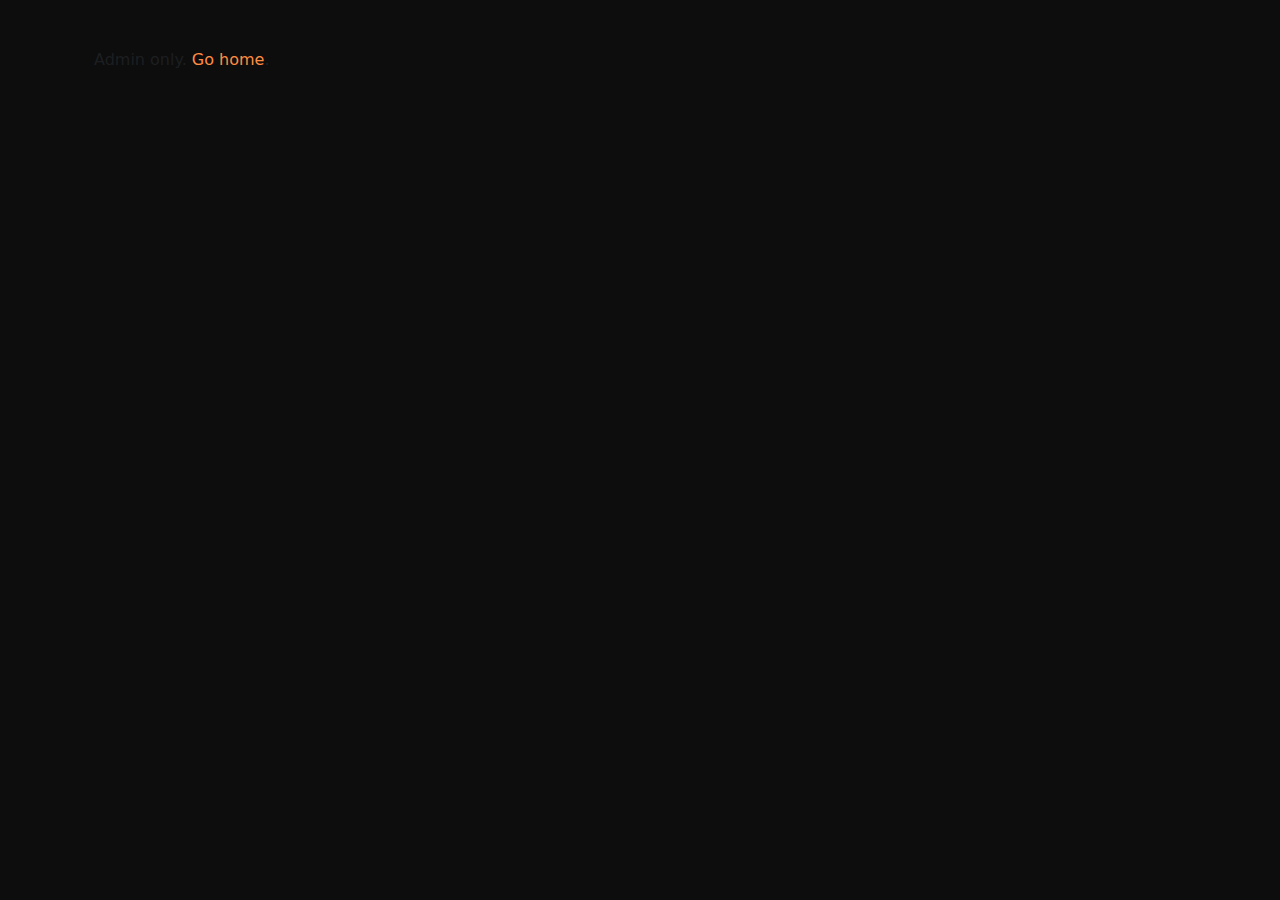
<file: frontend/admin-orders.html>
<!DOCTYPE html>
<html lang="en">
<head>
  <meta charset="UTF-8">
  <meta name="viewport" content="width=device-width, initial-scale=1">
  <title>Admin Orders — Food Court</title>
  <link href="https://cdn.jsdelivr.net/npm/bootstrap@5.3.2/dist/css/bootstrap.min.css" rel="stylesheet">
  <link rel="stylesheet" href="css/styles.css">
</head>
<body>
  <div id="navbar"></div>

  <div class="container py-4">
    <h1 class="page-title">Manage Orders</h1>
    <p class="text-muted mb-4">Orders booked by customers. (Demo data.)</p>
    <div class="admin-card">
      <div class="table-responsive">
        <table class="table table-dark table-hover">
          <thead>
            <tr><th>Order ID</th><th>Booked by</th><th>Items</th><th>Total</th><th>Status</th></tr>
          </thead>
          <tbody>
            <tr><td>#1001</td><td>user@example.com</td><td>Dosa x2, Idly x1</td><td>₹140</td><td>Pending</td></tr>
            <tr><td>#1002</td><td>guest@test.com</td><td>Noodles x1, Fried Rice x1</td><td>₹145</td><td>Completed</td></tr>
          </tbody>
        </table>
      </div>
      <a href="admin.html" class="btn btn-outline-accent mt-3">← Back to Admin</a>
    </div>
  </div>

  <footer class="footer">© 2026 Food Court</footer>

  <script src="https://cdn.jsdelivr.net/npm/bootstrap@5.3.2/dist/js/bootstrap.bundle.min.js"></script>
  <script src="js/script.js"></script>
  <script>
    document.addEventListener('DOMContentLoaded', function() {
      if (!window.isAdmin()) {
        document.body.innerHTML = '<div class="container py-5"><p class="text-muted">Admin only. <a href="index.html">Go home</a>.</p></div>';
      }
    });
  </script>
</body>
</html>
</file>
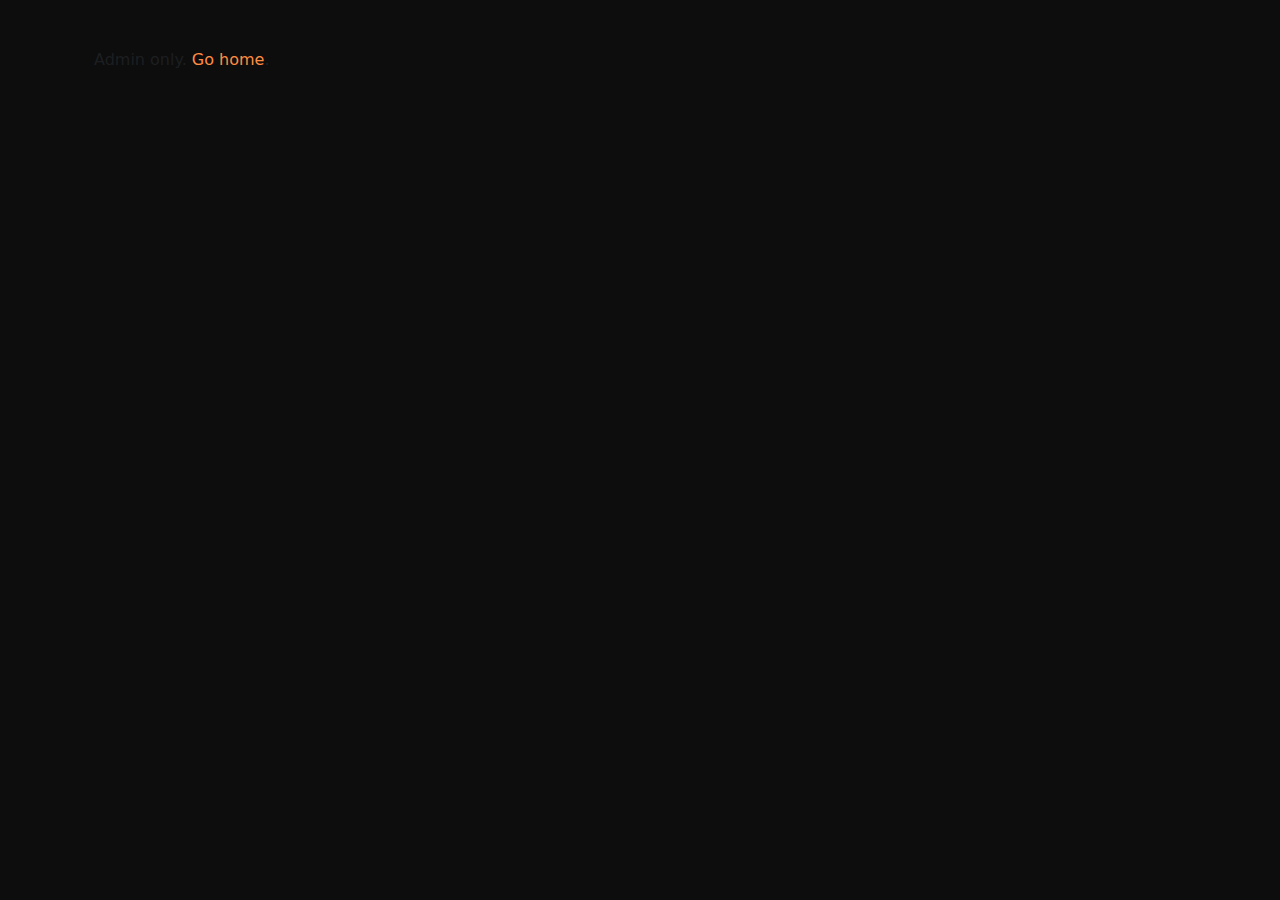
<file: frontend/admin.html>
<!DOCTYPE html>
<html lang="en">
<head>
  <meta charset="UTF-8">
  <meta name="viewport" content="width=device-width, initial-scale=1">
  <title>Admin — Food Court</title>
  <link href="https://cdn.jsdelivr.net/npm/bootstrap@5.3.2/dist/css/bootstrap.min.css" rel="stylesheet">
  <link rel="stylesheet" href="css/styles.css">
</head>
<body>
  <div id="navbar"></div>

  <div class="container py-4">
    <h1 class="page-title">Admin Dashboard</h1>
    <p class="text-muted mb-4">Manage orders and menu. All pages linked below.</p>

    <div class="row g-3">
      <div class="col-md-6">
        <div class="admin-card">
          <h3 class="text-accent mb-3">Orders</h3>
          <p class="text-muted small">View and manage orders booked by customers.</p>
          <a href="admin-orders.html" class="btn btn-primary btn-accent">Manage Orders</a>
        </div>
      </div>
      <div class="col-md-6">
        <div class="admin-card">
          <h3 class="text-accent mb-3">Menu</h3>
          <p class="text-muted small">Add or edit menu items (South Indian, Breakfast, Chinese).</p>
          <a href="admin-menu.html" class="btn btn-primary btn-accent">Admin Menu</a>
        </div>
      </div>
    </div>

    <!-- Demo: orders booked by whom (static list for demo) -->
    <div class="admin-card mt-4">
      <h3 class="text-accent mb-3">Orders Booked (Demo)</h3>
      <p class="text-muted small">Sample list — connect to backend for real data.</p>
      <div class="table-responsive">
        <table class="table table-dark table-hover">
          <thead>
            <tr><th>Order ID</th><th>Booked by</th><th>Items</th><th>Total</th><th>Status</th></tr>
          </thead>
          <tbody>
            <tr><td>#1001</td><td>user@example.com</td><td>Dosa x2, Idly x1</td><td>₹140</td><td>Pending</td></tr>
            <tr><td>#1002</td><td>guest@test.com</td><td>Noodles x1, Fried Rice x1</td><td>₹145</td><td>Completed</td></tr>
          </tbody>
        </table>
      </div>
    </div>
  </div>

  <footer class="footer">© 2026 Food Court</footer>

  <script src="https://cdn.jsdelivr.net/npm/bootstrap@5.3.2/dist/js/bootstrap.bundle.min.js"></script>
  <script src="js/script.js"></script>
  <script>
    document.addEventListener('DOMContentLoaded', function() {
      if (!window.isAdmin()) {
        document.body.innerHTML = '<div class="container py-5"><p class="text-muted">Admin only. <a href="index.html">Go home</a>.</p></div>';
      }
    });
  </script>
</body>
</html>
</file>
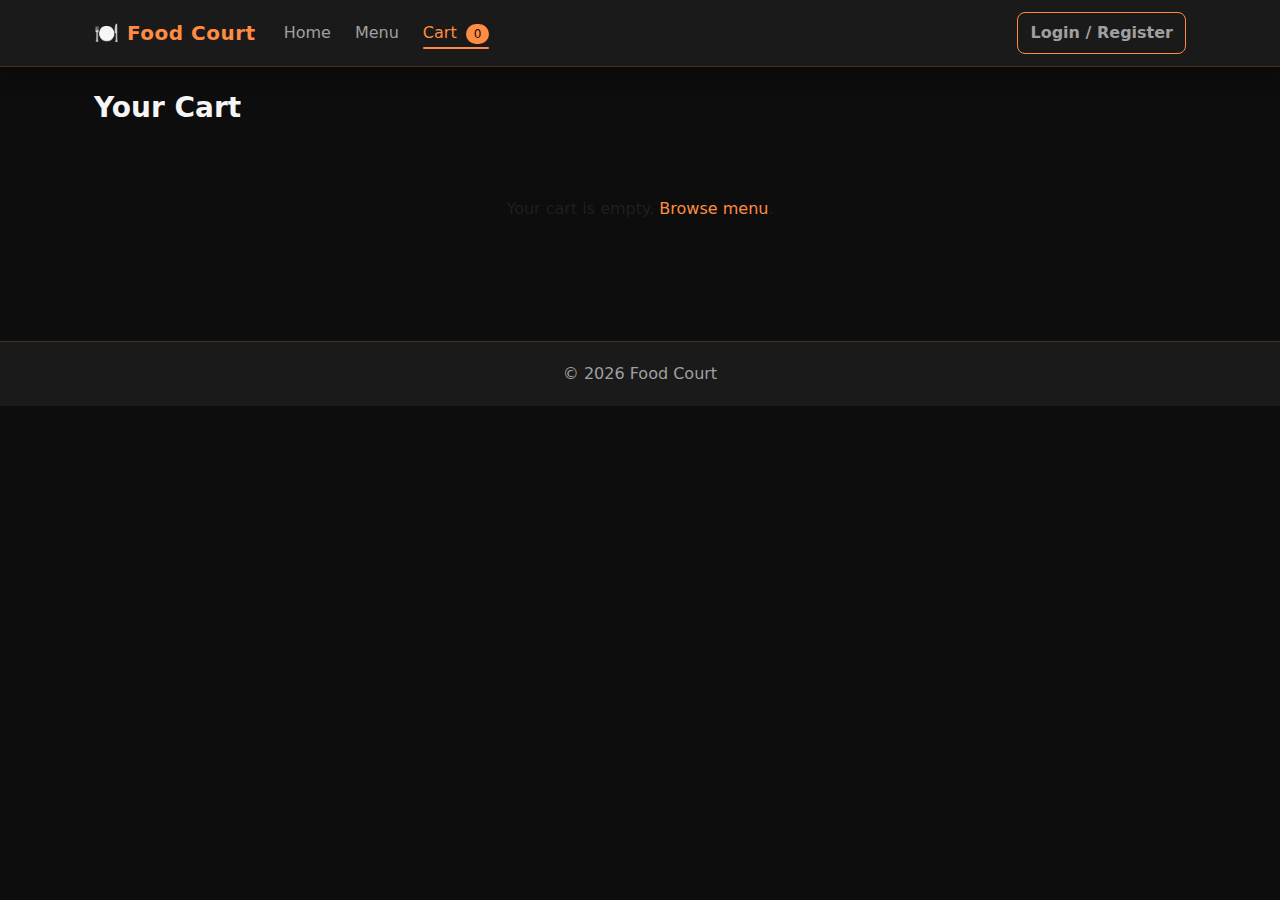
<file: frontend/cart.html>
<!DOCTYPE html>
<html lang="en">
<head>
  <meta charset="UTF-8">
  <meta name="viewport" content="width=device-width, initial-scale=1">
  <title>Cart — Food Court</title>
  <link href="https://cdn.jsdelivr.net/npm/bootstrap@5.3.2/dist/css/bootstrap.min.css" rel="stylesheet">
  <link rel="stylesheet" href="css/styles.css">
</head>
<body>
  <div id="navbar"></div>

  <div class="container py-4">
    <h1 class="page-title">Your Cart</h1>
    <div id="cartList"></div>
    <div id="cartEmpty" class="text-muted text-center py-5 d-none">Your cart is empty. <a href="menu.html" class="text-accent">Browse menu</a>.</div>
    <div id="cartFooter" class="d-none mt-4">
      <p class="cart-total mb-3">Total: ₹<span id="cartTotal">0</span></p>
      <button type="button" class="btn btn-primary btn-accent" id="checkoutBtn">Proceed to Checkout</button>
    </div>
  </div>

  <footer class="footer">© 2026 Food Court</footer>

  <script src="https://cdn.jsdelivr.net/npm/bootstrap@5.3.2/dist/js/bootstrap.bundle.min.js"></script>
  <script src="js/script.js"></script>
  <script>
    document.addEventListener('DOMContentLoaded', function() {
      var cart = window.getCart();
      var listEl = document.getElementById('cartList');
      var emptyEl = document.getElementById('cartEmpty');
      var footerEl = document.getElementById('cartFooter');
      var totalEl = document.getElementById('cartTotal');
      if (!cart.length) {
        emptyEl.classList.remove('d-none');
        footerEl.classList.add('d-none');
        return;
      }
      emptyEl.classList.add('d-none');
      footerEl.classList.remove('d-none');
      var total = 0;
      listEl.innerHTML = cart.map(function(item, idx) {
        var q = item.quantity || 1;
        var sub = (item.price || 0) * q;
        total += sub;
        return '<div class="cart-item">' +
          '<div><img src="' + (item.image || '') + '" alt="" style="width:60px;height:60px;object-fit:cover;border-radius:8px;" onerror="this.style.display=\'none\'">' +
          '<strong class="ms-2">' + item.name + '</strong></div>' +
          '<div>₹' + item.price + ' × ' + q + ' = <span class="text-accent">₹' + sub + '</span></div>' +
          '</div>';
      }).join('');
      totalEl.textContent = total;
      document.getElementById('checkoutBtn').onclick = function() {
        if (!window.isLoggedIn()) {
          alert('Please login to checkout.');
          window.location.href = 'login.html';
          return;
        }
        alert('Order placed! (Demo — no backend)');
        window.setCart([]);
        window.updateCartBadge();
        window.location.href = 'orders.html';
      };
    });
  </script>
</body>
</html>
</file>
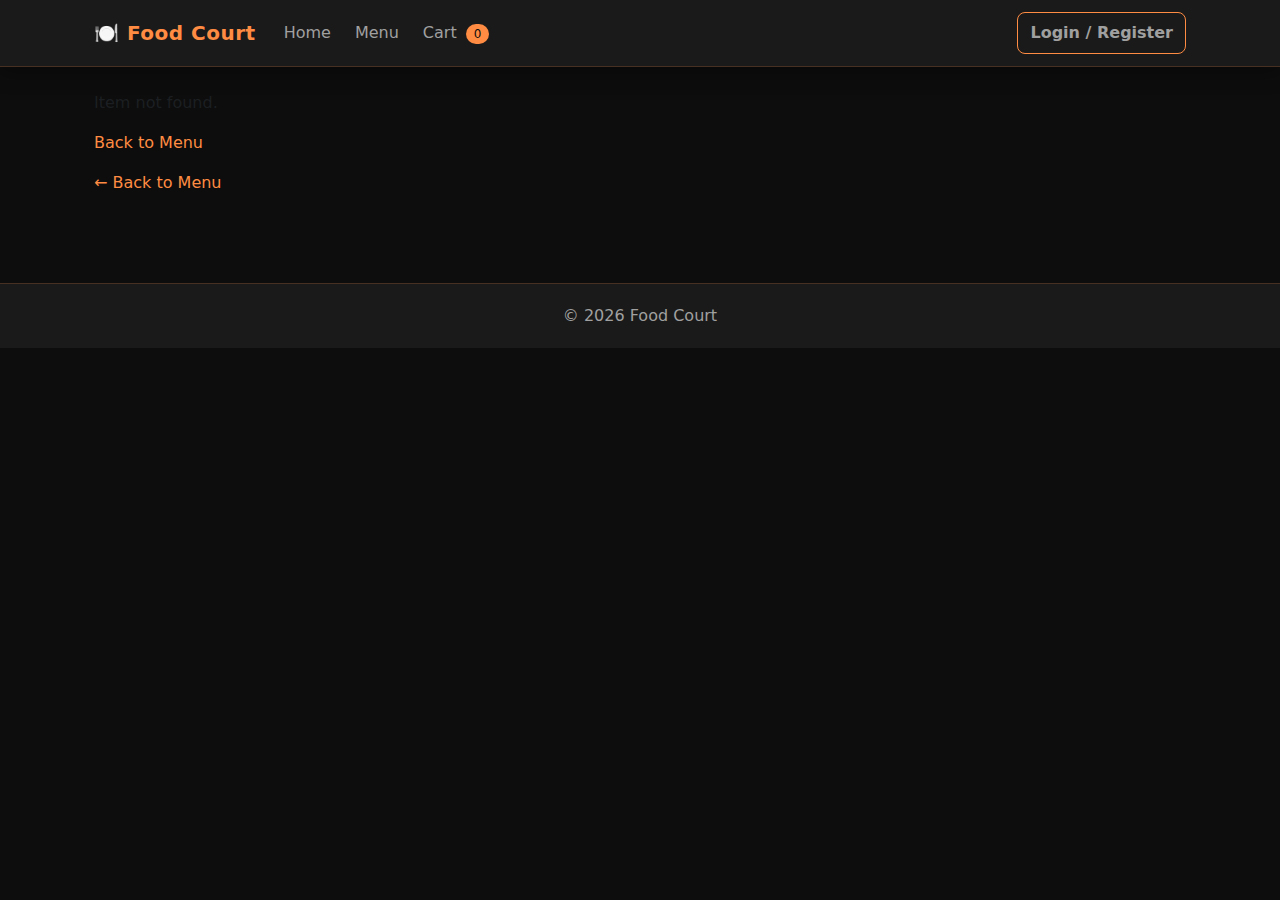
<file: frontend/item.html>
<!DOCTYPE html>
<html lang="en">
<head>
  <meta charset="UTF-8">
  <meta name="viewport" content="width=device-width, initial-scale=1">
  <title>Item — Food Court</title>
  <link href="https://cdn.jsdelivr.net/npm/bootstrap@5.3.2/dist/css/bootstrap.min.css" rel="stylesheet">
  <link rel="stylesheet" href="css/styles.css">
</head>
<body>
  <div id="navbar"></div>

  <div class="container py-4">
    <div id="itemContent">
      <!-- Filled by script: image, name, price, quantity bar, add to cart -->
    </div>
    <p class="mt-3"><a href="menu.html" class="text-accent">← Back to Menu</a></p>
  </div>

  <footer class="footer">© 2026 Food Court</footer>

  <script src="https://cdn.jsdelivr.net/npm/bootstrap@5.3.2/dist/js/bootstrap.bundle.min.js"></script>
  <script src="js/script.js"></script>
  <script>
    document.addEventListener('DOMContentLoaded', function() {
      const params = new URLSearchParams(window.location.search);
      const id = params.get('id');
      const cat = params.get('cat');
      const item = window.getItemById(id, cat);
      const container = document.getElementById('itemContent');
      if (!item) {
        container.innerHTML = '<p class="text-muted">Item not found.</p><a href="menu.html">Back to Menu</a>';
        return;
      }
      container.innerHTML = `
        <div class="item-detail-card">
          <img src="${item.image}" alt="${item.name}" class="item-detail-img" onerror="this.src='https://via.placeholder.com/400x250?text=${encodeURIComponent(item.name)}'">
          <div class="p-4">
            <h1 class="page-title mb-2">${item.name}</h1>
            <p class="text-muted">${item.description || ''}</p>
            <p class="text-accent fs-4 fw-bold mb-3">₹${item.price}</p>
            <div class="quantity-bar">
              <label>Quantity:</label>
              <div class="quantity-controls">
                <button type="button" id="qtyMinus" aria-label="Decrease">−</button>
                <input type="number" id="qtyInput" value="1" min="1" max="20" readonly>
                <button type="button" id="qtyPlus" aria-label="Increase">+</button>
              </div>
            </div>
            <button type="button" class="btn btn-primary btn-accent w-100" id="addToCartBtn">Add to Cart</button>
          </div>
        </div>
      `;
      var qtyInput = document.getElementById('qtyInput');
      document.getElementById('qtyMinus').onclick = function() {
        var v = Math.max(1, parseInt(qtyInput.value, 10) - 1);
        qtyInput.value = v;
      };
      document.getElementById('qtyPlus').onclick = function() {
        var v = Math.min(20, parseInt(qtyInput.value, 10) + 1);
        qtyInput.value = v;
      };
      document.getElementById('addToCartBtn').onclick = function() {
        window.addToCart(item, qtyInput.value);
        alert('Added to cart!');
        window.location.href = 'cart.html';
      };
    });
  </script>
</body>
</html>
</file>
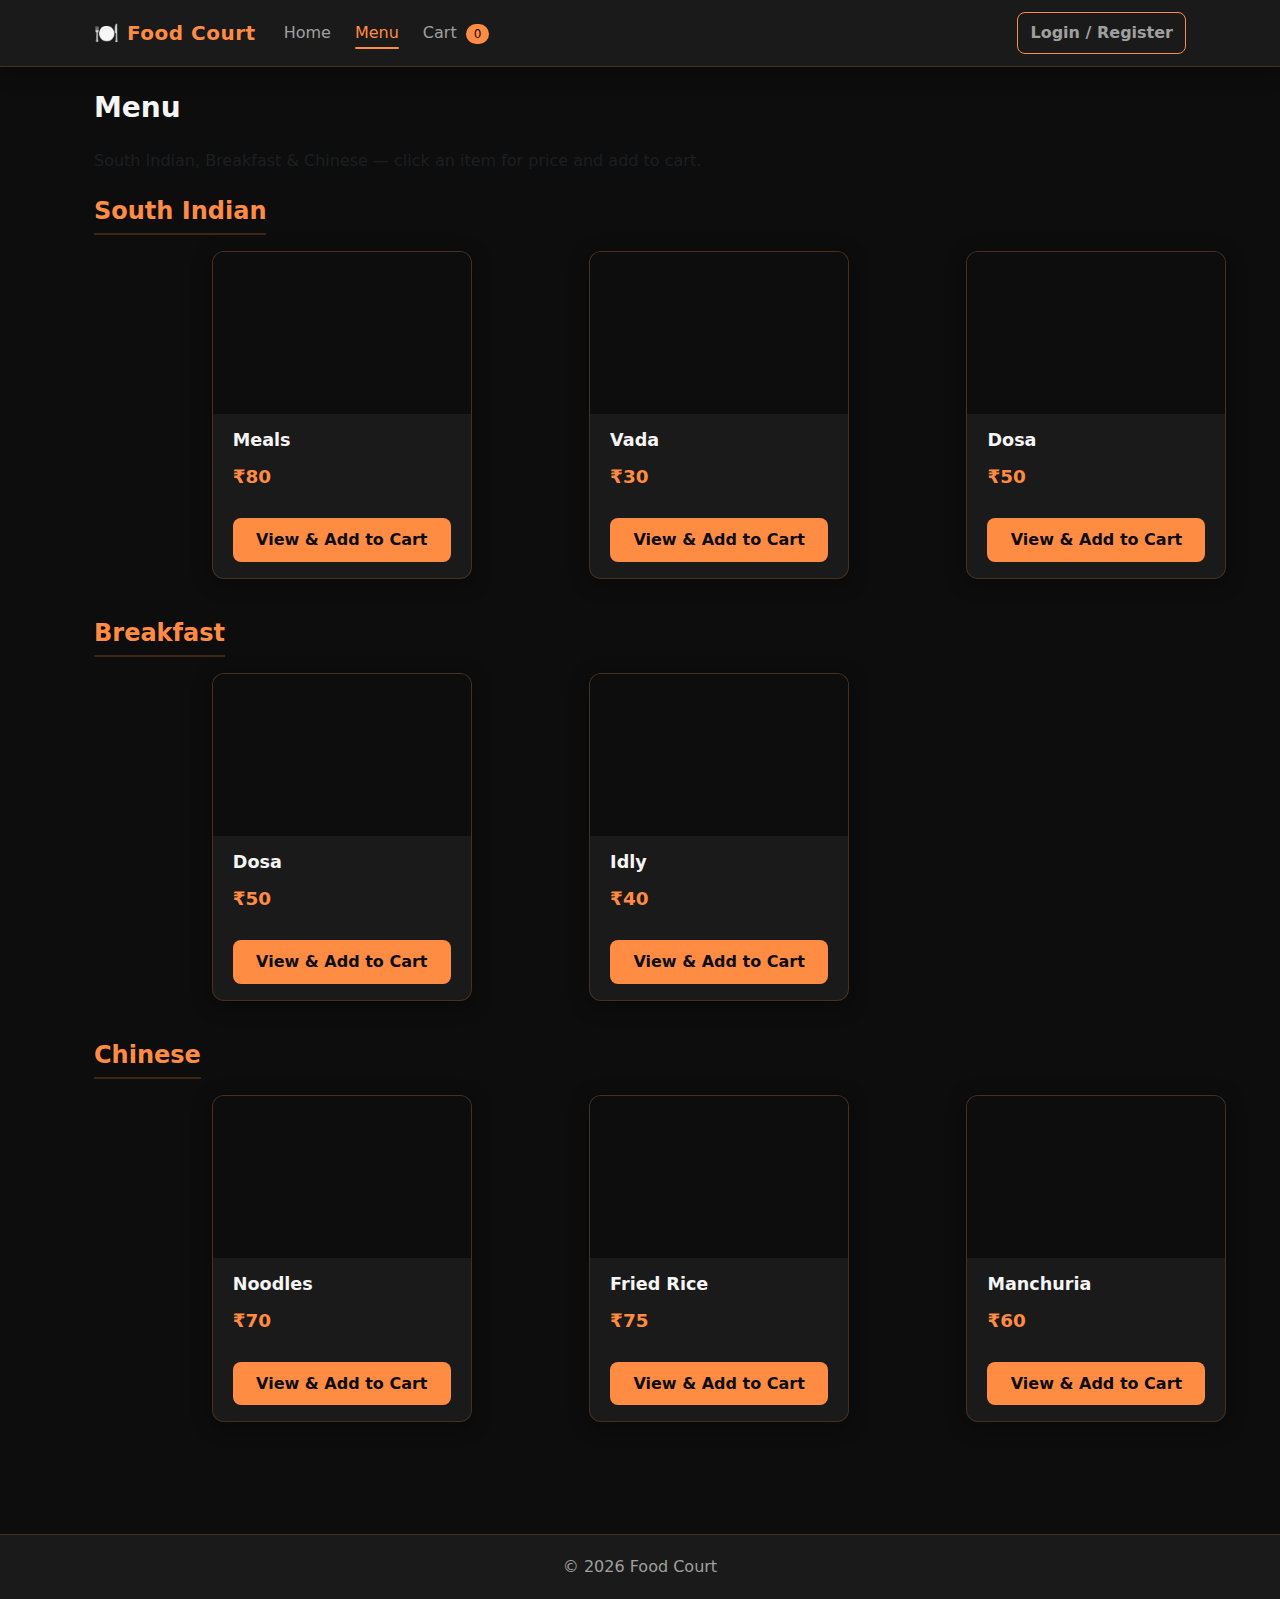
<file: frontend/menu.html>
<!DOCTYPE html>
<html lang="en">
<head>
  <meta charset="UTF-8">
  <meta name="viewport" content="width=device-width, initial-scale=1">
  <title>Menu — Food Court</title>
  <link href="https://cdn.jsdelivr.net/npm/bootstrap@5.3.2/dist/css/bootstrap.min.css" rel="stylesheet">
  <link rel="stylesheet" href="css/styles.css">
</head>
<body>
  <div id="navbar"></div>

  <div class="container py-4">
    <h1 class="page-title">Menu</h1>
    <p class="text-muted mb-4">South Indian, Breakfast & Chinese — click an item for price and add to cart.</p>

    <!-- South Indian -->
    <section class="category-section" id="south-indian">
      <h2 class="category-heading">South Indian</h2>
      <div class="menu-grid row g-3" id="menu-south-indian"></div>
    </section>

    <!-- Breakfast -->
    <section class="category-section" id="breakfast">
      <h2 class="category-heading">Breakfast</h2>
      <div class="menu-grid row g-3" id="menu-breakfast"></div>
    </section>

    <!-- Chinese -->
    <section class="category-section" id="chinese">
      <h2 class="category-heading">Chinese</h2>
      <div class="menu-grid row g-3" id="menu-chinese"></div>
    </section>
  </div>

  <footer class="footer">© 2026 Food Court</footer>

  <script src="https://cdn.jsdelivr.net/npm/bootstrap@5.3.2/dist/js/bootstrap.bundle.min.js"></script>
  <script src="js/script.js"></script>
  <script>
    // Render menu cards for each category using shared MENU_DATA and renderMenuCard
    document.addEventListener('DOMContentLoaded', function() {
      const ids = {
        'South Indian': 'menu-south-indian',
        'Breakfast': 'menu-breakfast',
        'Chinese': 'menu-chinese'
      };
      Object.keys(window.MENU_DATA || {}).forEach(function(cat) {
        const container = document.getElementById(ids[cat]);
        if (!container) return;
        const items = window.MENU_DATA[cat];
        container.innerHTML = items.map(function(item) {
          return '<div class="col-12 col-sm-6 col-lg-4">' + window.renderMenuCard(item, cat) + '</div>';
        }).join('');
      });
    });
  </script>
</body>
</html>
</file>
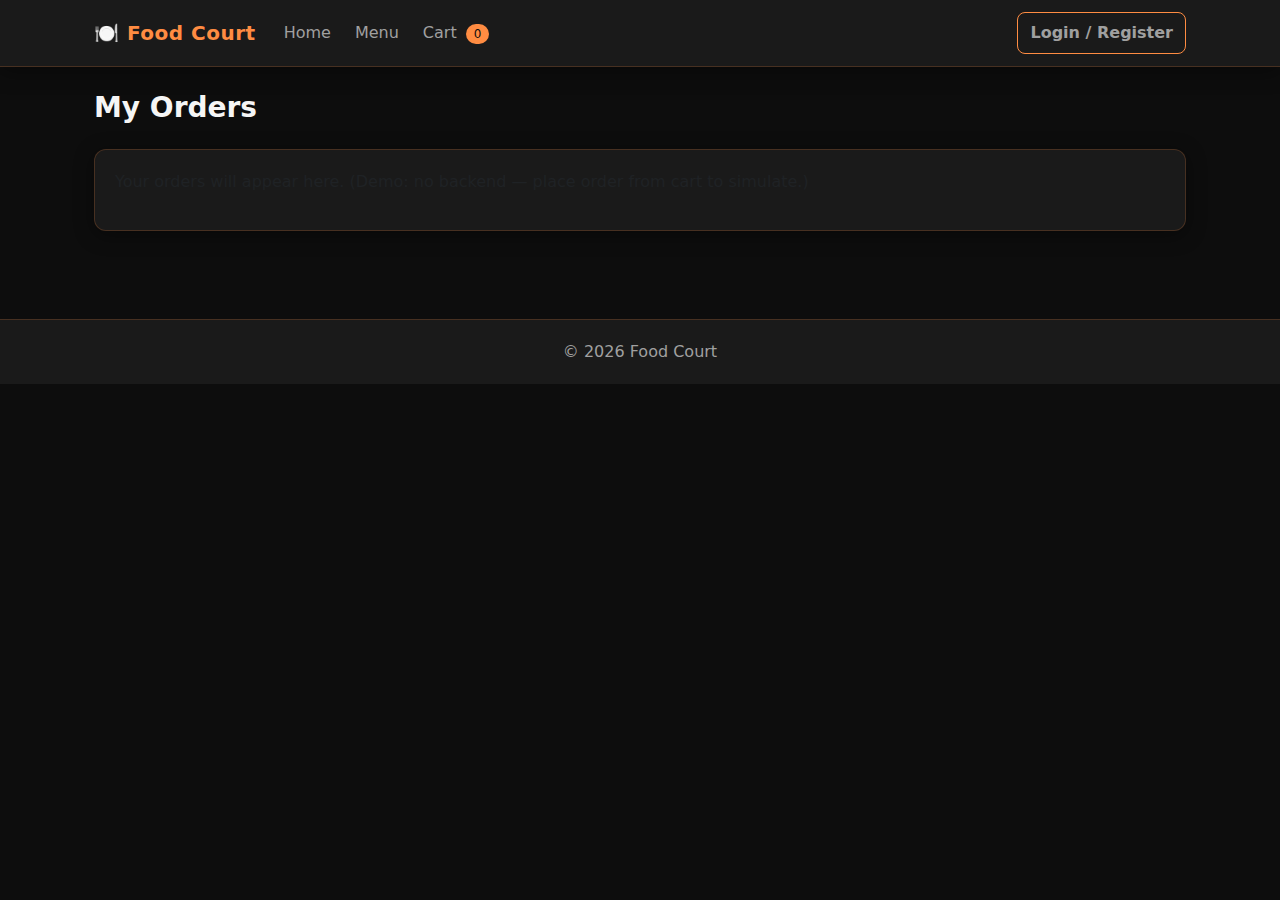
<file: frontend/orders.html>
<!DOCTYPE html>
<html lang="en">
<head>
  <meta charset="UTF-8">
  <meta name="viewport" content="width=device-width, initial-scale=1">
  <title>My Orders — Food Court</title>
  <link href="https://cdn.jsdelivr.net/npm/bootstrap@5.3.2/dist/css/bootstrap.min.css" rel="stylesheet">
  <link rel="stylesheet" href="css/styles.css">
</head>
<body>
  <div id="navbar"></div>

  <div class="container py-4">
    <h1 class="page-title">My Orders</h1>
    <div id="ordersContent" class="admin-card">
      <p class="text-muted">Your orders will appear here. (Demo: no backend — place order from cart to simulate.)</p>
    </div>
  </div>

  <footer class="footer">© 2026 Food Court</footer>

  <script src="https://cdn.jsdelivr.net/npm/bootstrap@5.3.2/dist/js/bootstrap.bundle.min.js"></script>
  <script src="js/script.js"></script>
</body>
</html>
</file>
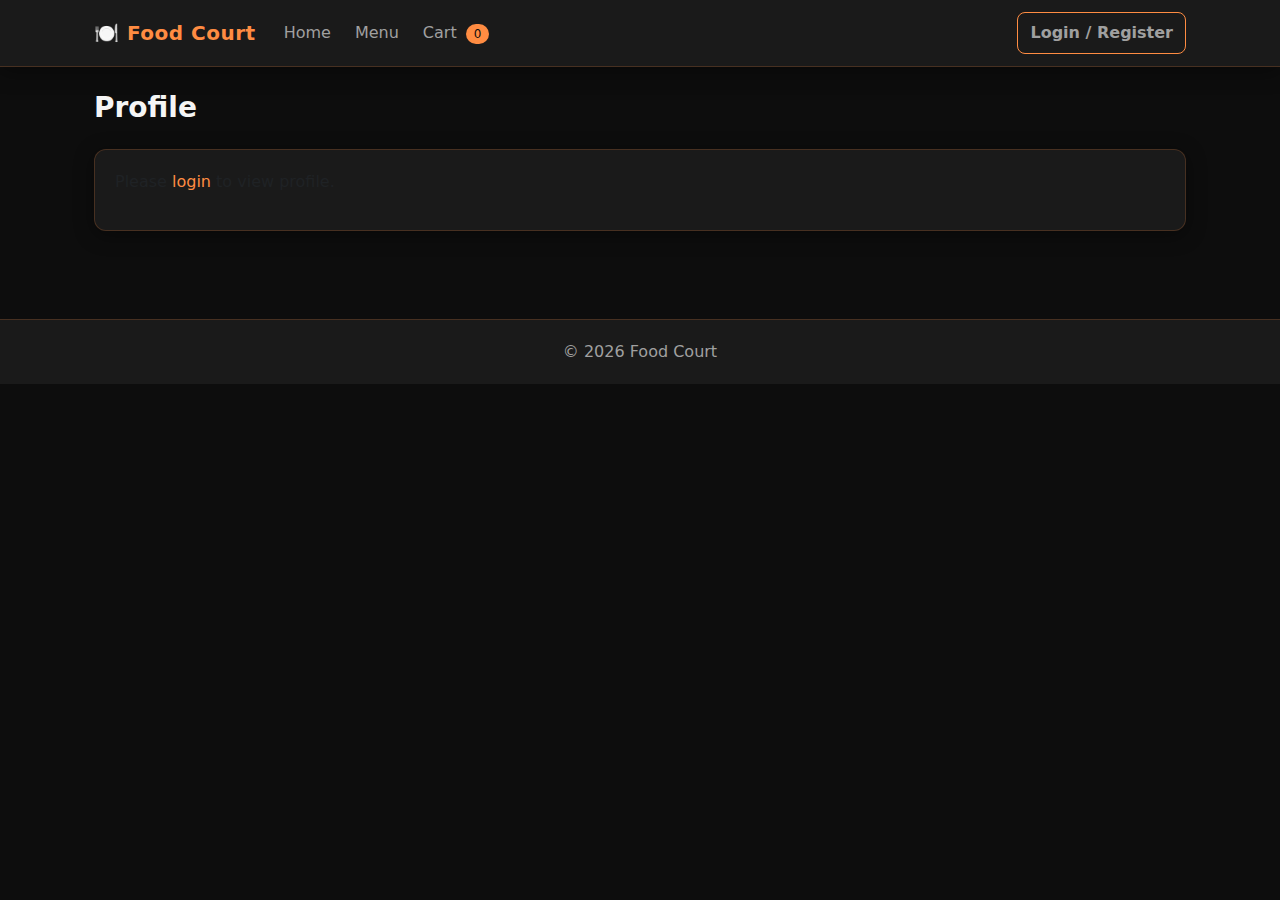
<file: frontend/profile.html>
<!DOCTYPE html>
<html lang="en">
<head>
  <meta charset="UTF-8">
  <meta name="viewport" content="width=device-width, initial-scale=1">
  <title>Profile — Food Court</title>
  <link href="https://cdn.jsdelivr.net/npm/bootstrap@5.3.2/dist/css/bootstrap.min.css" rel="stylesheet">
  <link rel="stylesheet" href="css/styles.css">
</head>
<body>
  <div id="navbar"></div>

  <div class="container py-4">
    <h1 class="page-title">Profile</h1>
    <div id="profileContent" class="admin-card">
      <!-- Filled by script if logged in -->
    </div>
  </div>

  <footer class="footer">© 2026 Food Court</footer>

  <script src="https://cdn.jsdelivr.net/npm/bootstrap@5.3.2/dist/js/bootstrap.bundle.min.js"></script>
  <script src="js/script.js"></script>
  <script>
    document.addEventListener('DOMContentLoaded', function() {
      var user = window.getCurrentUser();
      var el = document.getElementById('profileContent');
      if (!user) {
        el.innerHTML = '<p class="text-muted">Please <a href="login.html" class="text-accent">login</a> to view profile.</p>';
        return;
      }
      el.innerHTML = '<p><strong>Name:</strong> ' + (user.name || '—') + '</p>' +
        '<p><strong>Email:</strong> ' + (user.email || '—') + '</p>' +
        '<p><strong>Role:</strong> ' + (user.role || 'user') + '</p>';
    });
  </script>
</body>
</html>
</file>
<file: frontend/css/styles.css>
/**
 * Food Court — Single shared stylesheet
 * Theme: Black background, light orange accents, soft shadows, modern cards
 * ==========================================================================
 */

/* ─────────────────────────────────────────────────────────────────────────
   CSS Variables (Design theme)
   ───────────────────────────────────────────────────────────────────────── */
:root {
  --bg-dark: #0d0d0d;
  --bg-card: #1a1a1a;
  --bg-card-hover: #222;
  --accent: #ff8c42;
  --accent-light: #ffa366;
  --accent-dark: #e67a30;
  --text-primary: #f5f5f5;
  --text-muted: #a0a0a0;
  --border: rgba(255, 140, 66, 0.2);
  --shadow-soft: 0 4px 20px rgba(0, 0, 0, 0.4);
  --shadow-glow: 0 0 20px rgba(255, 140, 66, 0.25);
  --radius: 12px;
  --transition: 0.3s ease;
}

/* ─────────────────────────────────────────────────────────────────────────
   Reset & Base
   ───────────────────────────────────────────────────────────────────────── */
* {
  box-sizing: border-box;
  margin: 0;
  padding: 0;
}

html {
  scroll-behavior: smooth;
}

body {
  font-family: 'Segoe UI', system-ui, -apple-system, sans-serif;
  background: var(--bg-dark);
  color: var(--text-primary);
  min-height: 100vh;
  line-height: 1.5;
}

a {
  color: var(--accent);
  text-decoration: none;
  transition: color var(--transition);
}

a:hover {
  color: var(--accent-light);
}

/* ─────────────────────────────────────────────────────────────────────────
   Navbar (common across all pages)
   ───────────────────────────────────────────────────────────────────────── */
.navbar {
  background: var(--bg-card) !important;
  border-bottom: 1px solid var(--border);
  box-shadow: var(--shadow-soft);
  padding: 0.75rem 1rem;
}

.navbar-brand {
  color: var(--accent) !important;
  font-weight: 700;
  font-size: 1.25rem;
  letter-spacing: 0.5px;
}

.nav-link {
  color: var(--text-muted) !important;
  font-weight: 500;
  position: relative;
  padding: 0.5rem 0.75rem !important;
  transition: color var(--transition);
}

/* Navigation link underline animation */
.nav-link::after {
  content: '';
  position: absolute;
  left: 0.75rem;
  right: 0.75rem;
  bottom: 0.25rem;
  height: 2px;
  background: var(--accent);
  transform: scaleX(0);
  transition: transform var(--transition);
  border-radius: 1px;
}

.nav-link:hover::after,
.nav-link.active::after {
  transform: scaleX(1);
}

.nav-link:hover,
.nav-link.active {
  color: var(--accent) !important;
}

.btn-nav {
  background: transparent;
  border: 1px solid var(--accent);
  color: var(--accent);
  padding: 0.4rem 1rem;
  border-radius: 8px;
  font-weight: 600;
  transition: background var(--transition), color var(--transition), box-shadow var(--transition);
}

.btn-nav:hover {
  background: var(--accent);
  color: var(--bg-dark);
  box-shadow: var(--shadow-glow);
}

/* Cart badge in navbar */
.cart-badge {
  background: var(--accent);
  color: var(--bg-dark);
  font-size: 0.75rem;
  padding: 0.2rem 0.5rem;
  border-radius: 10px;
  margin-left: 0.25rem;
}

/* ─────────────────────────────────────────────────────────────────────────
   Buttons — color transition on hover
   ───────────────────────────────────────────────────────────────────────── */
.btn-primary,
.btn-accent {
  background: var(--accent);
  border: none;
  color: var(--bg-dark);
  font-weight: 600;
  padding: 0.6rem 1.25rem;
  border-radius: 8px;
  transition: background var(--transition), color var(--transition), transform 0.2s ease, box-shadow var(--transition);
}

.btn-primary:hover,
.btn-accent:hover {
  background: var(--accent-light);
  color: var(--bg-dark);
  transform: translateY(-1px);
  box-shadow: var(--shadow-glow);
}

.btn-outline-accent {
  background: transparent;
  border: 2px solid var(--accent);
  color: var(--accent);
  font-weight: 600;
  padding: 0.5rem 1rem;
  border-radius: 8px;
  transition: background var(--transition), color var(--transition);
}

.btn-outline-accent:hover {
  background: var(--accent);
  color: var(--bg-dark);
}

/* ─────────────────────────────────────────────────────────────────────────
   Menu cards — scale + glow on hover (reusable component)
   ───────────────────────────────────────────────────────────────────────── */
.menu-card {
  background: var(--bg-card);
  border: 1px solid var(--border);
  border-radius: var(--radius);
  overflow: hidden;
  box-shadow: var(--shadow-soft);
  transition: transform var(--transition), box-shadow var(--transition), border-color var(--transition);
  height: 100%;
  display: flex;
  flex-direction: column;
}

/* Menu grid: responsive columns, cards fit-content width */
.menu-grid {
  display: grid;
  gap: 1.25rem;
  grid-template-columns: 1fr;
  justify-items: center;
}

.menu-grid .menu-card {
  width: fit-content;
  max-width: min(320px, 100%);
  min-width: 260px;
}

@media (min-width: 576px) {
  .menu-grid {
    grid-template-columns: repeat(2, 1fr);
  }
}

@media (min-width: 992px) {
  .menu-grid {
    grid-template-columns: repeat(3, 1fr);
    gap: 1.5rem;
  }
}

.menu-card:hover {
  transform: scale(1.03);
  box-shadow: var(--shadow-glow);
  border-color: rgba(255, 140, 66, 0.4);
}

.menu-card-img-wrap {
  position: relative;
  overflow: hidden;
  aspect-ratio: 16 / 10;
  background: var(--bg-dark);
}

.menu-card-img-wrap img {
  width: 100%;
  height: 100%;
  object-fit: cover;
  transition: transform 0.4s ease;
}

.menu-card:hover .menu-card-img-wrap img {
  transform: scale(1.05);
}

.menu-card-body {
  padding: 1rem 1.25rem;
  flex: 1;
  display: flex;
  flex-direction: column;
  min-width: 0;
}

.menu-card-title {
  font-size: 1.1rem;
  font-weight: 700;
  color: var(--text-primary);
  margin-bottom: 0.25rem;
}

.menu-card-price {
  color: var(--accent);
  font-weight: 700;
  font-size: 1.15rem;
  margin-top: auto;
  padding-top: 0.5rem;
}

.menu-card .btn {
  margin-top: 0.75rem;
  width: 100%;
}

/* Category section headings on menu page */
.category-section {
  margin-bottom: 2.5rem;
}

.category-heading {
  color: var(--accent);
  font-size: 1.5rem;
  font-weight: 700;
  margin-bottom: 1rem;
  padding-bottom: 0.5rem;
  border-bottom: 2px solid var(--border);
  display: inline-block;
}

/* ─────────────────────────────────────────────────────────────────────────
   Item detail page (single item with quantity and add to cart)
   ───────────────────────────────────────────────────────────────────────── */
.item-detail-card {
  background: var(--bg-card);
  border: 1px solid var(--border);
  border-radius: var(--radius);
  box-shadow: var(--shadow-soft);
  overflow: hidden;
  max-width: 500px;
  margin: 0 auto;
}

.item-detail-img {
  width: 100%;
  aspect-ratio: 16 / 10;
  object-fit: cover;
}

.quantity-bar {
  display: flex;
  align-items: center;
  gap: 1rem;
  margin: 1rem 0;
}

.quantity-bar label {
  font-weight: 600;
  color: var(--text-muted);
}

.quantity-controls {
  display: flex;
  align-items: center;
  gap: 0.5rem;
  background: var(--bg-dark);
  border-radius: 8px;
  padding: 0.25rem;
}

.quantity-controls button {
  width: 36px;
  height: 36px;
  border: none;
  background: var(--accent);
  color: var(--bg-dark);
  font-size: 1.25rem;
  font-weight: 700;
  border-radius: 6px;
  cursor: pointer;
  transition: background var(--transition), transform 0.2s;
}

.quantity-controls button:hover {
  background: var(--accent-light);
  transform: scale(1.05);
}

.quantity-controls input {
  width: 50px;
  text-align: center;
  font-size: 1rem;
  font-weight: 600;
  background: transparent;
  border: none;
  color: var(--text-primary);
}

/* ─────────────────────────────────────────────────────────────────────────
   Forms (login, register, profile)
   ───────────────────────────────────────────────────────────────────────── */
.form-control,
.form-select {
  background: var(--bg-card) !important;
  border: 1px solid var(--border) !important;
  color: var(--text-primary) !important;
  border-radius: 8px;
  padding: 0.6rem 0.75rem;
  transition: border-color var(--transition), box-shadow var(--transition);
}

.form-control:focus,
.form-select:focus {
  border-color: var(--accent) !important;
  box-shadow: 0 0 0 3px rgba(255, 140, 66, 0.2) !important;
  outline: none !important;
}

.form-label {
  color: var(--text-muted);
  font-weight: 500;
}

/* Tabs (login/register) */
.nav-tabs {
  border-bottom: 1px solid var(--border);
}

.nav-tabs .nav-link {
  color: var(--text-muted) !important;
  background: transparent;
  border: none;
  border-bottom: 2px solid transparent;
  padding: 0.6rem 1rem;
  transition: color var(--transition), border-color var(--transition);
}

.nav-tabs .nav-link:hover {
  color: var(--accent) !important;
}

.nav-tabs .nav-link.active {
  color: var(--accent) !important;
  border-bottom-color: var(--accent);
  background: transparent;
}

/* ─────────────────────────────────────────────────────────────────────────
   Cart page
   ───────────────────────────────────────────────────────────────────────── */
.cart-item {
  background: var(--bg-card);
  border: 1px solid var(--border);
  border-radius: var(--radius);
  padding: 1rem;
  margin-bottom: 1rem;
  display: flex;
  align-items: center;
  justify-content: space-between;
  flex-wrap: wrap;
  gap: 1rem;
}

.cart-total {
  font-size: 1.25rem;
  font-weight: 700;
  color: var(--accent);
}

/* ─────────────────────────────────────────────────────────────────────────
   Admin tables & cards
   ───────────────────────────────────────────────────────────────────────── */
.table-dark {
  --bs-table-bg: var(--bg-card);
  --bs-table-border-color: var(--border);
  --bs-table-hover-bg: var(--bg-card-hover);
}

.admin-card {
  background: var(--bg-card);
  border: 1px solid var(--border);
  border-radius: var(--radius);
  box-shadow: var(--shadow-soft);
  padding: 1.25rem;
  margin-bottom: 1rem;
}

/* ─────────────────────────────────────────────────────────────────────────
   Footer
   ───────────────────────────────────────────────────────────────────────── */
.footer {
  background: var(--bg-card);
  border-top: 1px solid var(--border);
  color: var(--text-muted);
  padding: 1.25rem;
  text-align: center;
  margin-top: 3rem;
}

/* ─────────────────────────────────────────────────────────────────────────
   Utility & layout
   ───────────────────────────────────────────────────────────────────────── */
.container {
  max-width: 1140px;
  margin: 0 auto;
  padding: 0 1rem;
}

.page-title {
  font-size: 1.75rem;
  font-weight: 700;
  color: var(--text-primary);
  margin-bottom: 1.5rem;
}

.text-accent {
  color: var(--accent);
}

/* ─────────────────────────────────────────────────────────────────────────
   Responsive (mobile + desktop)
   ───────────────────────────────────────────────────────────────────────── */
@media (max-width: 768px) {
  .navbar-collapse {
    background: var(--bg-card);
    padding: 1rem;
    border-radius: var(--radius);
    margin-top: 0.5rem;
  }

  .menu-card {
    margin-bottom: 1rem;
  }

  .quantity-bar {
    flex-wrap: wrap;
  }

  .cart-item {
    flex-direction: column;
    align-items: flex-start;
  }
}

@media (min-width: 769px) {
  .container {
    padding: 0 1.5rem;
  }
}

/* Smooth scroll offset for fixed navbar */
section {
  scroll-margin-top: 70px;
}
</file>
